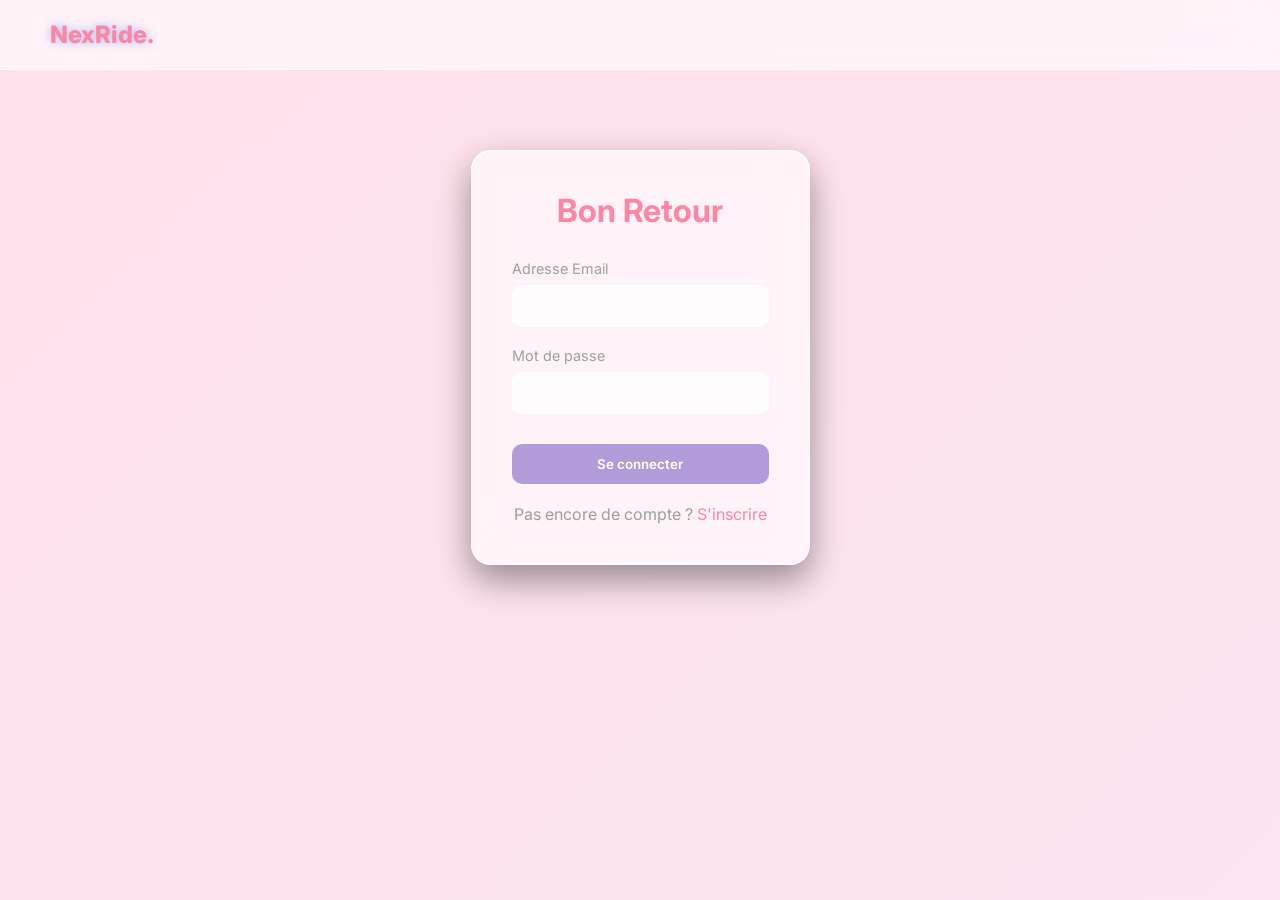
<file: frontend/index.html>
<!DOCTYPE html>
<html lang="fr">
<head>
    <meta charset="UTF-8">
    <meta name="viewport" content="width=device-width, initial-scale=1.0">
    <title>NexRide - Carpooling of the Future</title>
    <!-- Add SEO Best Practices -->
    <meta name="description" content="NexRide represents the future of carpooling for passengers and drivers. Ultra-premium experience with real-time updates and seamless booking.">
    <link rel="stylesheet" href="styles.css">
    <link rel="stylesheet" href="https://cdnjs.cloudflare.com/ajax/libs/font-awesome/6.4.0/css/all.min.css">
    <style> body { display: none; } </style>
    <script>
        function goToDashboard() {
            const role = localStorage.getItem('userRole');
            if (role === 'CHAUFFEUR') {
                window.location.href = 'dashboard-chauffeur.html';
            } else {
                window.location.href = 'dashboard-passager.html';
            }
        }

        document.addEventListener('DOMContentLoaded', function() {
            if (!localStorage.getItem('userId') || localStorage.getItem('userId') === 'null') {
                window.location.href = 'auth.html';
            } else {
                document.body.style.display = 'block';
            }
        });
    </script>
</head>
<body>

    <nav>
        <a href="index.html" class="logo">NexRide.</a>
        <ul>
            <li><a href="index.html">Accueil</a></li>
            <li><a href="#trips">Trajets</a></li>
            <li><a href="#" class="btn btn-outline" onclick="goToDashboard()">Mon Dashboard</a></li>
            <li><a href="#" class="btn" onclick="app.logout()">Déconnexion</a></li>
        </ul>
    </nav>

    <div class="hero">
        <h1>Voyagez plus loin, ensemble.</h1>
        <p>Découvrez la nouvelle génération du covoiturage. Confort, sécurité et élégance redéfinis pour vous connecter à votre prochaine destination.</p>
        
        <form class="search-box" id="search-form">
            <input type="text" id="search-depart" placeholder="Lieu de départ" required>
            <input type="text" id="search-arrivee" placeholder="Lieu d'arrivée" required>
            <input type="date" id="search-date" required>
            <button type="submit" class="btn btn-accent"><i class="fas fa-search"></i> &nbsp;Rechercher</button>
        </form>
    </div>

    <h2 class="section-title" id="trips">Trajets Disponibles</h2>
    <div class="trip-grid" id="trip-results">
        <!-- Javascript will inject items here dynamically -->
    </div>

    <script src="app.js"></script>
</body>
</html>
</file>
<file: frontend/styles.css>
@import url('https://fonts.googleapis.com/css2?family=Inter:wght@300;400;600;800&display=swap');

:root {
  --bg-dark: #ffe4e1;
  --bg-gradient: linear-gradient(135deg, #fbc2eb, #a6c1ee); /* soft pastel pink to blue/purple */
  --bg-gradient: linear-gradient(135deg, #fee0ea, #fde4f2);
  --primary: #ff85a2;
  --primary-hover: #ff6b8e;
  --accent: #b19cd9;
  --accent-hover: #9b81d1;
  --text-main: #5d5d5d;
  --text-muted: #9e9e9e;
  --glass-bg: rgba(255, 255, 255, 0.6);
  --glass-border: rgba(255, 255, 255, 0.9);
  --danger: #ff6b6b;
}

* {
  box-sizing: border-box;
  margin: 0;
  padding: 0;
  font-family: 'Inter', sans-serif;
}

body {
  background: var(--bg-gradient);
  color: var(--text-main);
  min-height: 100vh;
  display: flex;
  flex-direction: column;
}

nav {
  display: flex;
  justify-content: space-between;
  align-items: center;
  padding: 20px 50px;
  background: var(--glass-bg);
  backdrop-filter: blur(10px);
  border-bottom: 1px solid var(--glass-border);
  position: sticky;
  top: 0;
  z-index: 100;
}

nav .logo {
  font-weight: 800;
  font-size: 1.5rem;
  color: var(--primary);
  text-shadow: 0 0 10px rgba(59, 130, 246, 0.5);
  text-decoration: none;
}

nav ul {
  list-style: none;
  display: flex;
  gap: 20px;
  align-items: center;
}

nav a {
  color: var(--text-main);
  text-decoration: none;
  font-weight: 600;
  transition: color 0.3s ease;
}

nav a:hover {
  color: var(--primary);
}

.hero {
  flex: 1;
  display: flex;
  flex-direction: column;
  justify-content: center;
  align-items: center;
  text-align: center;
  padding: 50px 20px;
}

.hero h1 {
  font-size: 4rem;
  margin-bottom: 20px;
  background: -webkit-linear-gradient(45deg, #ff85a2, #b19cd9);
  -webkit-background-clip: text;
  background-clip: text;
  -webkit-text-fill-color: transparent;
  animation: fadeInDown 0.8s ease-out;
}

.hero p {
  font-size: 1.2rem;
  color: var(--text-muted);
  max-width: 600px;
  margin-bottom: 40px;
  animation: fadeInUp 0.8s ease-out 0.2s both;
}

.search-box {
  background: var(--glass-bg);
  backdrop-filter: blur(15px);
  border: 1px solid var(--glass-border);
  padding: 30px;
  border-radius: 20px;
  display: flex;
  gap: 15px;
  flex-wrap: wrap;
  justify-content: center;
  box-shadow: 0 10px 30px rgba(0,0,0,0.3);
  animation: zoomIn 0.8s ease-out 0.4s both;
}

input, select {
  padding: 12px 20px;
  border-radius: 10px;
  border: 1px solid var(--glass-border);
  background: rgba(255, 255, 255, 0.7);
  color: var(--text-main);
  outline: none;
  transition: all 0.3s ease;
}

input::placeholder { color: var(--text-muted); }

input:focus, select:focus {
  border-color: var(--primary);
  box-shadow: 0 0 10px rgba(255, 133, 162, 0.3);
}

.btn {
  padding: 12px 30px;
  border: none;
  border-radius: 10px;
  background: var(--primary);
  color: white;
  font-weight: 600;
  cursor: pointer;
  transition: transform 0.2s ease, background 0.3s ease, box-shadow 0.2s ease;
  text-decoration: none;
  display: inline-block;
}

.btn:hover {
  background: var(--primary-hover);
  transform: translateY(-2px);
  box-shadow: 0 5px 15px rgba(255, 133, 162, 0.4);
}

.btn-accent { background: var(--accent); }
.btn-accent:hover { background: var(--accent-hover); box-shadow: 0 5px 15px rgba(177, 156, 217, 0.4); }
.btn-outline { background: transparent; border: 1px solid var(--primary); color: var(--primary); }
.btn-outline:hover { background: rgba(255, 133, 162, 0.1); }

/* Custom Animations */
@keyframes fadeInDown {
  from { opacity: 0; transform: translateY(-20px); }
  to { opacity: 1; transform: translateY(0); }
}
@keyframes fadeInUp {
  from { opacity: 0; transform: translateY(20px); }
  to { opacity: 1; transform: translateY(0); }
}
@keyframes zoomIn {
  from { opacity: 0; transform: scale(0.95); }
  to { opacity: 1; transform: scale(1); }
}

/* Glass Cards for Trips */
.section-title {
  text-align: center;
  margin: 40px 0 20px 0;
  font-size: 2rem;
  color: var(--text-main);
}

.trip-grid {
  display: grid;
  grid-template-columns: repeat(auto-fill, minmax(320px, 1fr));
  gap: 25px;
  padding: 20px 50px 60px 50px;
  max-width: 1400px;
  margin: 0 auto;
  width: 100%;
}

.trip-card {
  background: var(--glass-bg);
  backdrop-filter: blur(10px);
  border: 1px solid var(--glass-border);
  border-radius: 15px;
  padding: 25px;
  transition: transform 0.3s ease, box-shadow 0.3s ease;
  display: flex;
  flex-direction: column;
  gap: 15px;
}

.trip-card:hover {
  transform: translateY(-5px);
  box-shadow: 0 10px 25px rgba(0,0,0,0.5);
  border-color: rgba(255,255,255,0.2);
}

.trip-card .route {
  font-size: 1.4rem;
  font-weight: 800;
  color: var(--text-main);
  display: flex;
  align-items: center;
  justify-content: space-between;
}

.trip-card .route i { color: var(--accent); }

.trip-card .info-row {
  display: flex;
  justify-content: space-between;
  color: var(--text-muted);
  font-size: 0.9rem;
}

.trip-card .price {
  font-size: 1.8rem;
  font-weight: 800;
  color: var(--accent);
}

.badge {
  background: rgba(255, 133, 162, 0.2);
  color: var(--primary);
  padding: 5px 12px;
  border-radius: 20px;
  font-size: 0.8rem;
  font-weight: 600;
  display: inline-block;
}

.badge.full {
  background: rgba(239, 68, 68, 0.2);
  color: var(--danger);
}

/* Forms & Auth */
.auth-container {
  max-width: 450px;
  margin: 80px auto;
  background: var(--glass-bg);
  backdrop-filter: blur(15px);
  border: 1px solid var(--glass-border);
  padding: 40px;
  border-radius: 20px;
  box-shadow: 0 15px 35px rgba(0,0,0,0.4);
}

.auth-container h2 {
  text-align: center;
  margin-bottom: 30px;
  color: var(--primary);
  font-size: 2rem;
}

.form-group {
  margin-bottom: 20px;
  display: flex;
  flex-direction: column;
  gap: 8px;
}

.form-group label {
  color: var(--text-muted);
  font-size: 0.9rem;
}

.form-group input { width: 100%; }

.auth-switch {
  text-align: center;
  margin-top: 20px;
  color: var(--text-muted);
}
.auth-switch a {
  color: var(--primary);
  cursor: pointer;
}

/* Dashboard Additions */
.dashboard-layout {
  display: flex;
  flex: 1;
}

.sidebar {
  width: 250px;
  background: var(--glass-bg);
  border-right: 1px solid var(--glass-border);
  padding: 30px 20px;
  display: flex;
  flex-direction: column;
  gap: 15px;
}

.sidebar a {
  color: var(--text-muted);
  text-decoration: none;
  padding: 12px 15px;
  border-radius: 10px;
  transition: all 0.2s ease;
  font-weight: 600;
}

.sidebar a:hover, .sidebar a.active {
  background: rgba(255, 133, 162, 0.1);
  color: var(--primary);
}

.dashboard-content {
  flex: 1;
  padding: 40px;
}

.stat-grid {
  display: grid;
  grid-template-columns: repeat(3, 1fr);
  gap: 20px;
  margin-bottom: 40px;
}

.stat-card {
  background: var(--glass-bg);
  border: 1px solid var(--glass-border);
  padding: 25px;
  border-radius: 15px;
}

.stat-card h4 { color: var(--text-muted); margin-bottom: 10px;}
.stat-card .value { font-size: 2.5rem; font-weight: 800; color: var(--primary); }

.notifications {
  background: var(--glass-bg);
  border: 1px solid var(--glass-border);
  border-radius: 15px;
  padding: 20px;
}

.notification-item {
  padding: 15px;
  border-bottom: 1px solid var(--glass-border);
}
.notification-item:last-child { border-bottom: none; }
.notif-time { font-size: 0.8rem; color: var(--text-muted); margin-bottom: 5px; display: block;}
</file>
